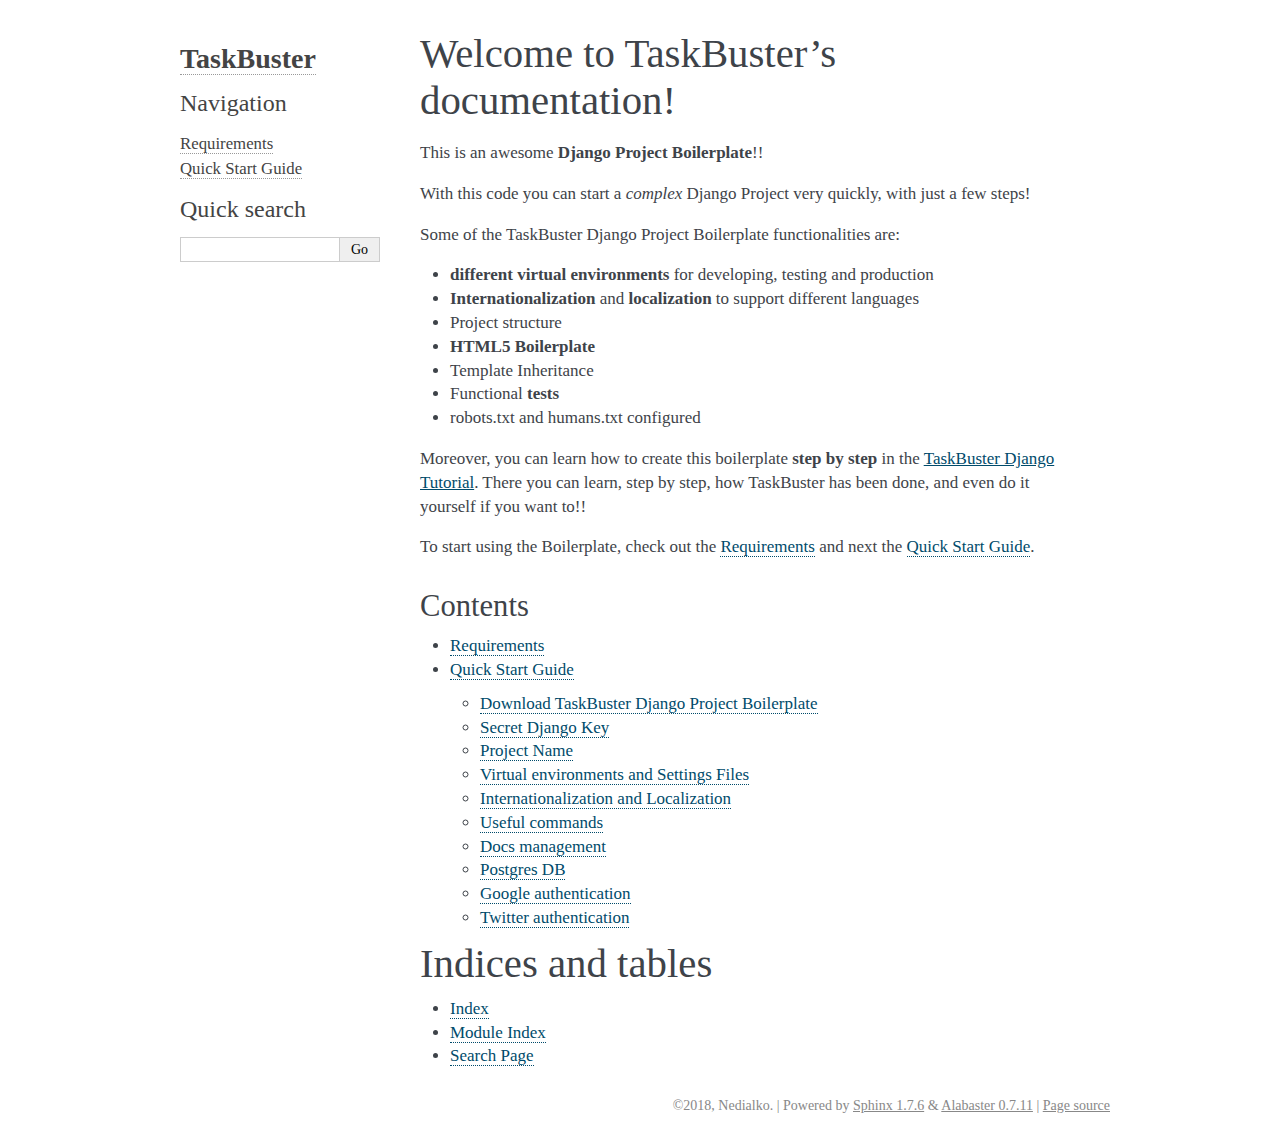
<file: docs/_build/html/index.html>
<!DOCTYPE html PUBLIC "-//W3C//DTD XHTML 1.0 Transitional//EN"
  "http://www.w3.org/TR/xhtml1/DTD/xhtml1-transitional.dtd">

<html xmlns="http://www.w3.org/1999/xhtml">
  <head>
    <meta http-equiv="X-UA-Compatible" content="IE=Edge" />
    <meta http-equiv="Content-Type" content="text/html; charset=utf-8" />
    <title>Welcome to TaskBuster’s documentation! &#8212; TaskBuster 0.1.0 documentation</title>
    <link rel="stylesheet" href="_static/alabaster.css" type="text/css" />
    <link rel="stylesheet" href="_static/pygments.css" type="text/css" />
    <script type="text/javascript" id="documentation_options" data-url_root="./" src="_static/documentation_options.js"></script>
    <script type="text/javascript" src="_static/jquery.js"></script>
    <script type="text/javascript" src="_static/underscore.js"></script>
    <script type="text/javascript" src="_static/doctools.js"></script>
    <link rel="index" title="Index" href="genindex.html" />
    <link rel="search" title="Search" href="search.html" />
    <link rel="next" title="Requirements" href="requirements.html" />
   
  <link rel="stylesheet" href="_static/custom.css" type="text/css" />
  
  
  <meta name="viewport" content="width=device-width, initial-scale=0.9, maximum-scale=0.9" />

  </head><body>
  

    <div class="document">
      <div class="documentwrapper">
        <div class="bodywrapper">
          

          <div class="body" role="main">
            
  <div class="section" id="welcome-to-taskbuster-s-documentation">
<h1>Welcome to TaskBuster’s documentation!<a class="headerlink" href="#welcome-to-taskbuster-s-documentation" title="Permalink to this headline">¶</a></h1>
<p>This is an awesome <strong>Django Project Boilerplate</strong>!!</p>
<p>With this code you can start a <em>complex</em> Django Project
very quickly, with just a few steps!</p>
<p>Some of the TaskBuster Django Project Boilerplate functionalities are:</p>
<ul class="simple">
<li><strong>different virtual environments</strong> for developing, testing and production</li>
<li><strong>Internationalization</strong> and <strong>localization</strong> to support different languages</li>
<li>Project structure</li>
<li><strong>HTML5 Boilerplate</strong></li>
<li>Template Inheritance</li>
<li>Functional <strong>tests</strong></li>
<li>robots.txt and humans.txt configured</li>
</ul>
<p>Moreover, you can learn how to create this boilerplate <strong>step by step</strong>
in the <a href="http://marinamele.com/taskbuster-django-tutorial"
target="_blank">TaskBuster Django Tutorial</a>. There you can learn, step by step, how
TaskBuster has been done, and even do it yourself if you want to!!</p>
<p>To start using the Boilerplate, check out the <a class="reference internal" href="requirements.html"><span class="doc">Requirements</span></a>
and next the <a class="reference internal" href="quick_start.html"><span class="doc">Quick Start Guide</span></a>.</p>
<div class="section" id="contents">
<h2>Contents<a class="headerlink" href="#contents" title="Permalink to this headline">¶</a></h2>
<div class="toctree-wrapper compound">
<ul>
<li class="toctree-l1"><a class="reference internal" href="requirements.html">Requirements</a></li>
<li class="toctree-l1"><a class="reference internal" href="quick_start.html">Quick Start Guide</a><ul>
<li class="toctree-l2"><a class="reference internal" href="quick_start.html#download-taskbuster-django-project-boilerplate">Download TaskBuster Django Project Boilerplate</a></li>
<li class="toctree-l2"><a class="reference internal" href="quick_start.html#secret-django-key">Secret Django Key</a></li>
<li class="toctree-l2"><a class="reference internal" href="quick_start.html#project-name">Project Name</a></li>
<li class="toctree-l2"><a class="reference internal" href="quick_start.html#virtual-environments-and-settings-files">Virtual environments and Settings Files</a></li>
<li class="toctree-l2"><a class="reference internal" href="quick_start.html#internationalization-and-localization">Internationalization and Localization</a></li>
<li class="toctree-l2"><a class="reference internal" href="quick_start.html#useful-commands">Useful commands</a></li>
<li class="toctree-l2"><a class="reference internal" href="quick_start.html#docs-management">Docs management</a></li>
<li class="toctree-l2"><a class="reference internal" href="quick_start.html#postgres-db">Postgres DB</a></li>
<li class="toctree-l2"><a class="reference internal" href="quick_start.html#google-authentication">Google authentication</a></li>
<li class="toctree-l2"><a class="reference internal" href="quick_start.html#twitter-authentication">Twitter authentication</a></li>
</ul>
</li>
</ul>
</div>
</div>
</div>
<div class="section" id="indices-and-tables">
<h1>Indices and tables<a class="headerlink" href="#indices-and-tables" title="Permalink to this headline">¶</a></h1>
<ul class="simple">
<li><a class="reference internal" href="genindex.html"><span class="std std-ref">Index</span></a></li>
<li><a class="reference internal" href="py-modindex.html"><span class="std std-ref">Module Index</span></a></li>
<li><a class="reference internal" href="search.html"><span class="std std-ref">Search Page</span></a></li>
</ul>
</div>


          </div>
          
        </div>
      </div>
      <div class="sphinxsidebar" role="navigation" aria-label="main navigation">
        <div class="sphinxsidebarwrapper">
<h1 class="logo"><a href="#">TaskBuster</a></h1>








<h3>Navigation</h3>
<ul>
<li class="toctree-l1"><a class="reference internal" href="requirements.html">Requirements</a></li>
<li class="toctree-l1"><a class="reference internal" href="quick_start.html">Quick Start Guide</a></li>
</ul>

<div class="relations">
<h3>Related Topics</h3>
<ul>
  <li><a href="#">Documentation overview</a><ul>
      <li>Next: <a href="requirements.html" title="next chapter">Requirements</a></li>
  </ul></li>
</ul>
</div>
<div id="searchbox" style="display: none" role="search">
  <h3>Quick search</h3>
    <div class="searchformwrapper">
    <form class="search" action="search.html" method="get">
      <input type="text" name="q" />
      <input type="submit" value="Go" />
      <input type="hidden" name="check_keywords" value="yes" />
      <input type="hidden" name="area" value="default" />
    </form>
    </div>
</div>
<script type="text/javascript">$('#searchbox').show(0);</script>
        </div>
      </div>
      <div class="clearer"></div>
    </div>
    <div class="footer">
      &copy;2018, Nedialko.
      
      |
      Powered by <a href="http://sphinx-doc.org/">Sphinx 1.7.6</a>
      &amp; <a href="https://github.com/bitprophet/alabaster">Alabaster 0.7.11</a>
      
      |
      <a href="_sources/index.rst.txt"
          rel="nofollow">Page source</a>
    </div>

    

    
  </body>
</html>
</file>
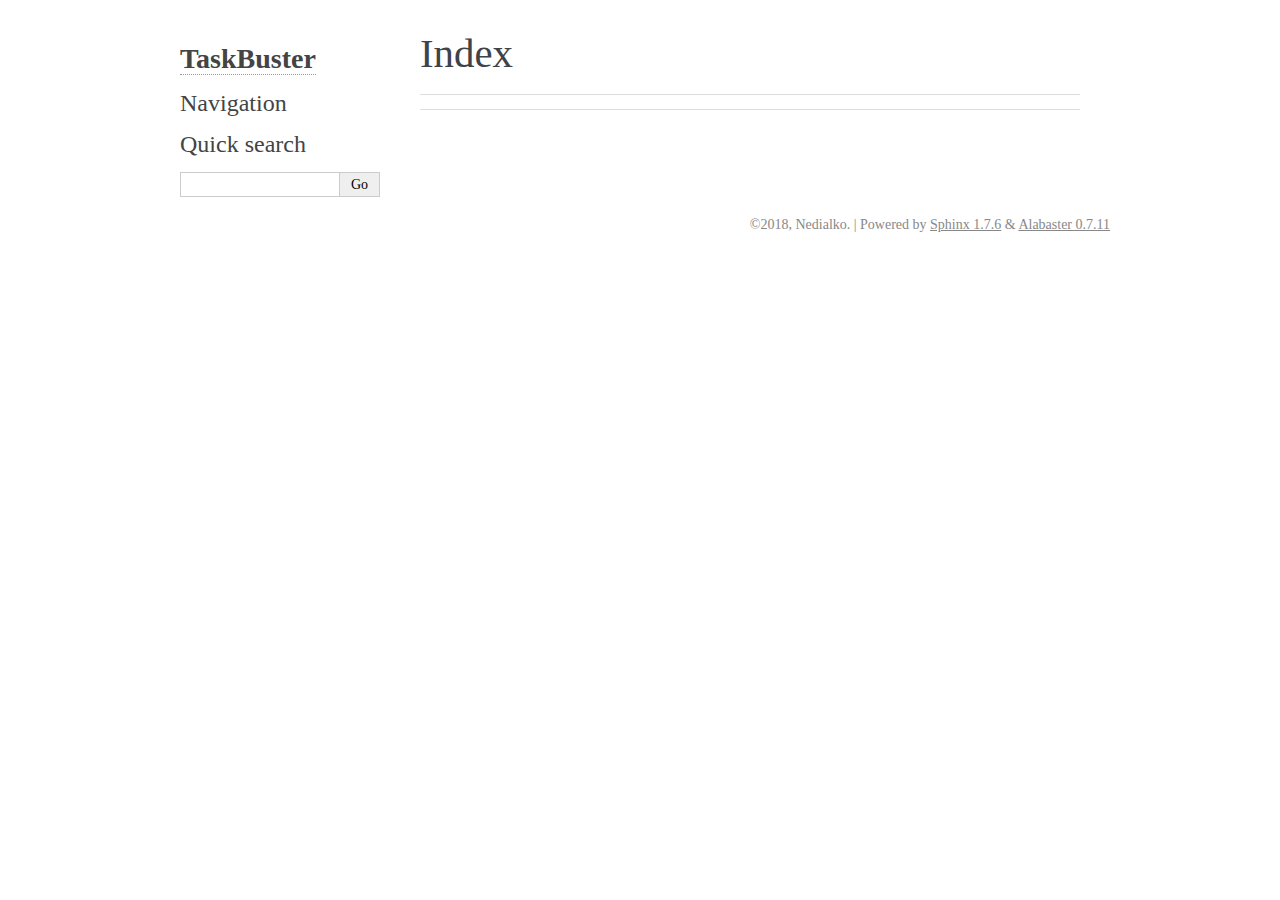
<file: docs/_build/html/genindex.html>
<!DOCTYPE html PUBLIC "-//W3C//DTD XHTML 1.0 Transitional//EN"
  "http://www.w3.org/TR/xhtml1/DTD/xhtml1-transitional.dtd">

<html xmlns="http://www.w3.org/1999/xhtml">
  <head>
    <meta http-equiv="X-UA-Compatible" content="IE=Edge" />
    <meta http-equiv="Content-Type" content="text/html; charset=utf-8" />
    <title>Index &#8212; TaskBuster 0.1.0 documentation</title>
    <link rel="stylesheet" href="_static/alabaster.css" type="text/css" />
    <link rel="stylesheet" href="_static/pygments.css" type="text/css" />
    <script type="text/javascript" id="documentation_options" data-url_root="./" src="_static/documentation_options.js"></script>
    <script type="text/javascript" src="_static/jquery.js"></script>
    <script type="text/javascript" src="_static/underscore.js"></script>
    <script type="text/javascript" src="_static/doctools.js"></script>
    <link rel="index" title="Index" href="#" />
    <link rel="search" title="Search" href="search.html" />
   
  <link rel="stylesheet" href="_static/custom.css" type="text/css" />
  
  
  <meta name="viewport" content="width=device-width, initial-scale=0.9, maximum-scale=0.9" />

  </head><body>
  

    <div class="document">
      <div class="documentwrapper">
        <div class="bodywrapper">
          

          <div class="body" role="main">
            

<h1 id="index">Index</h1>

<div class="genindex-jumpbox">
 
</div>


          </div>
          
        </div>
      </div>
      <div class="sphinxsidebar" role="navigation" aria-label="main navigation">
        <div class="sphinxsidebarwrapper">
<h1 class="logo"><a href="index.html">TaskBuster</a></h1>








<h3>Navigation</h3>

<div class="relations">
<h3>Related Topics</h3>
<ul>
  <li><a href="index.html">Documentation overview</a><ul>
  </ul></li>
</ul>
</div>
<div id="searchbox" style="display: none" role="search">
  <h3>Quick search</h3>
    <div class="searchformwrapper">
    <form class="search" action="search.html" method="get">
      <input type="text" name="q" />
      <input type="submit" value="Go" />
      <input type="hidden" name="check_keywords" value="yes" />
      <input type="hidden" name="area" value="default" />
    </form>
    </div>
</div>
<script type="text/javascript">$('#searchbox').show(0);</script>
        </div>
      </div>
      <div class="clearer"></div>
    </div>
    <div class="footer">
      &copy;2018, Nedialko.
      
      |
      Powered by <a href="http://sphinx-doc.org/">Sphinx 1.7.6</a>
      &amp; <a href="https://github.com/bitprophet/alabaster">Alabaster 0.7.11</a>
      
    </div>

    

    
  </body>
</html>
</file>
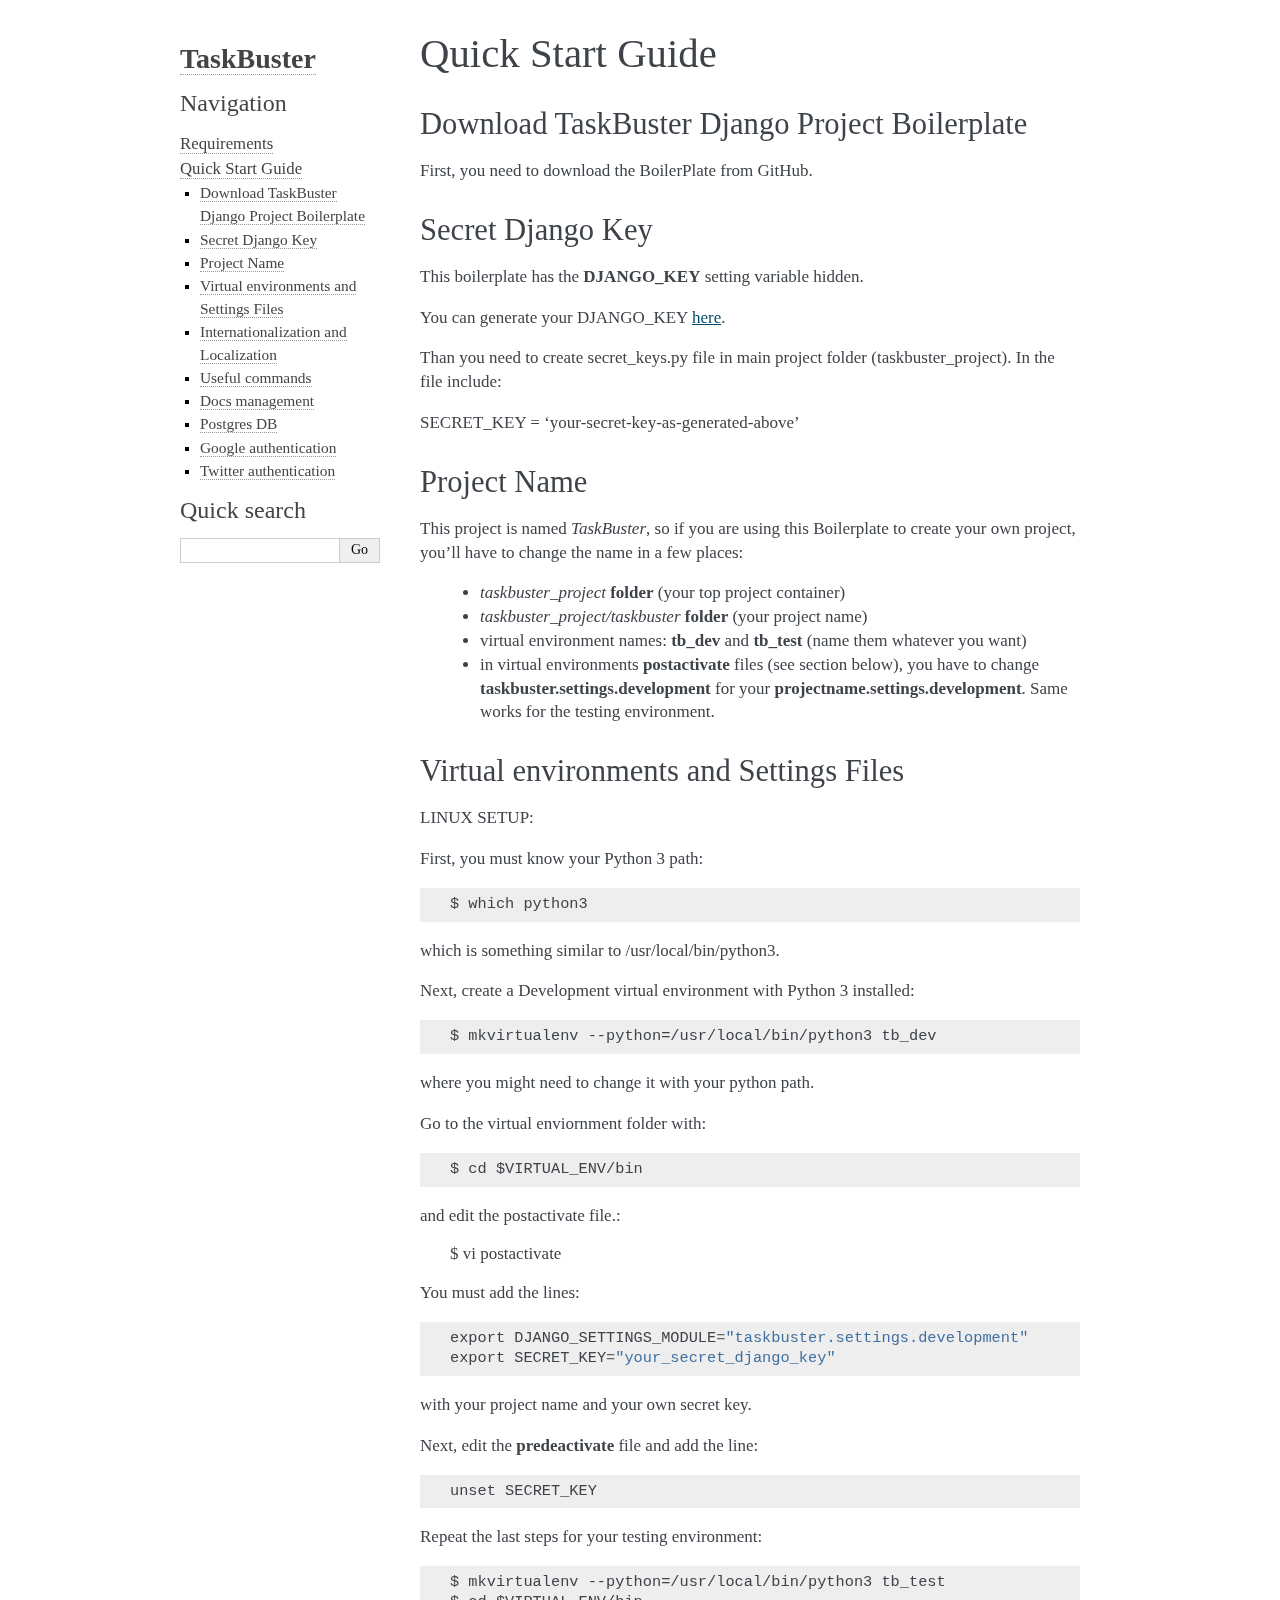
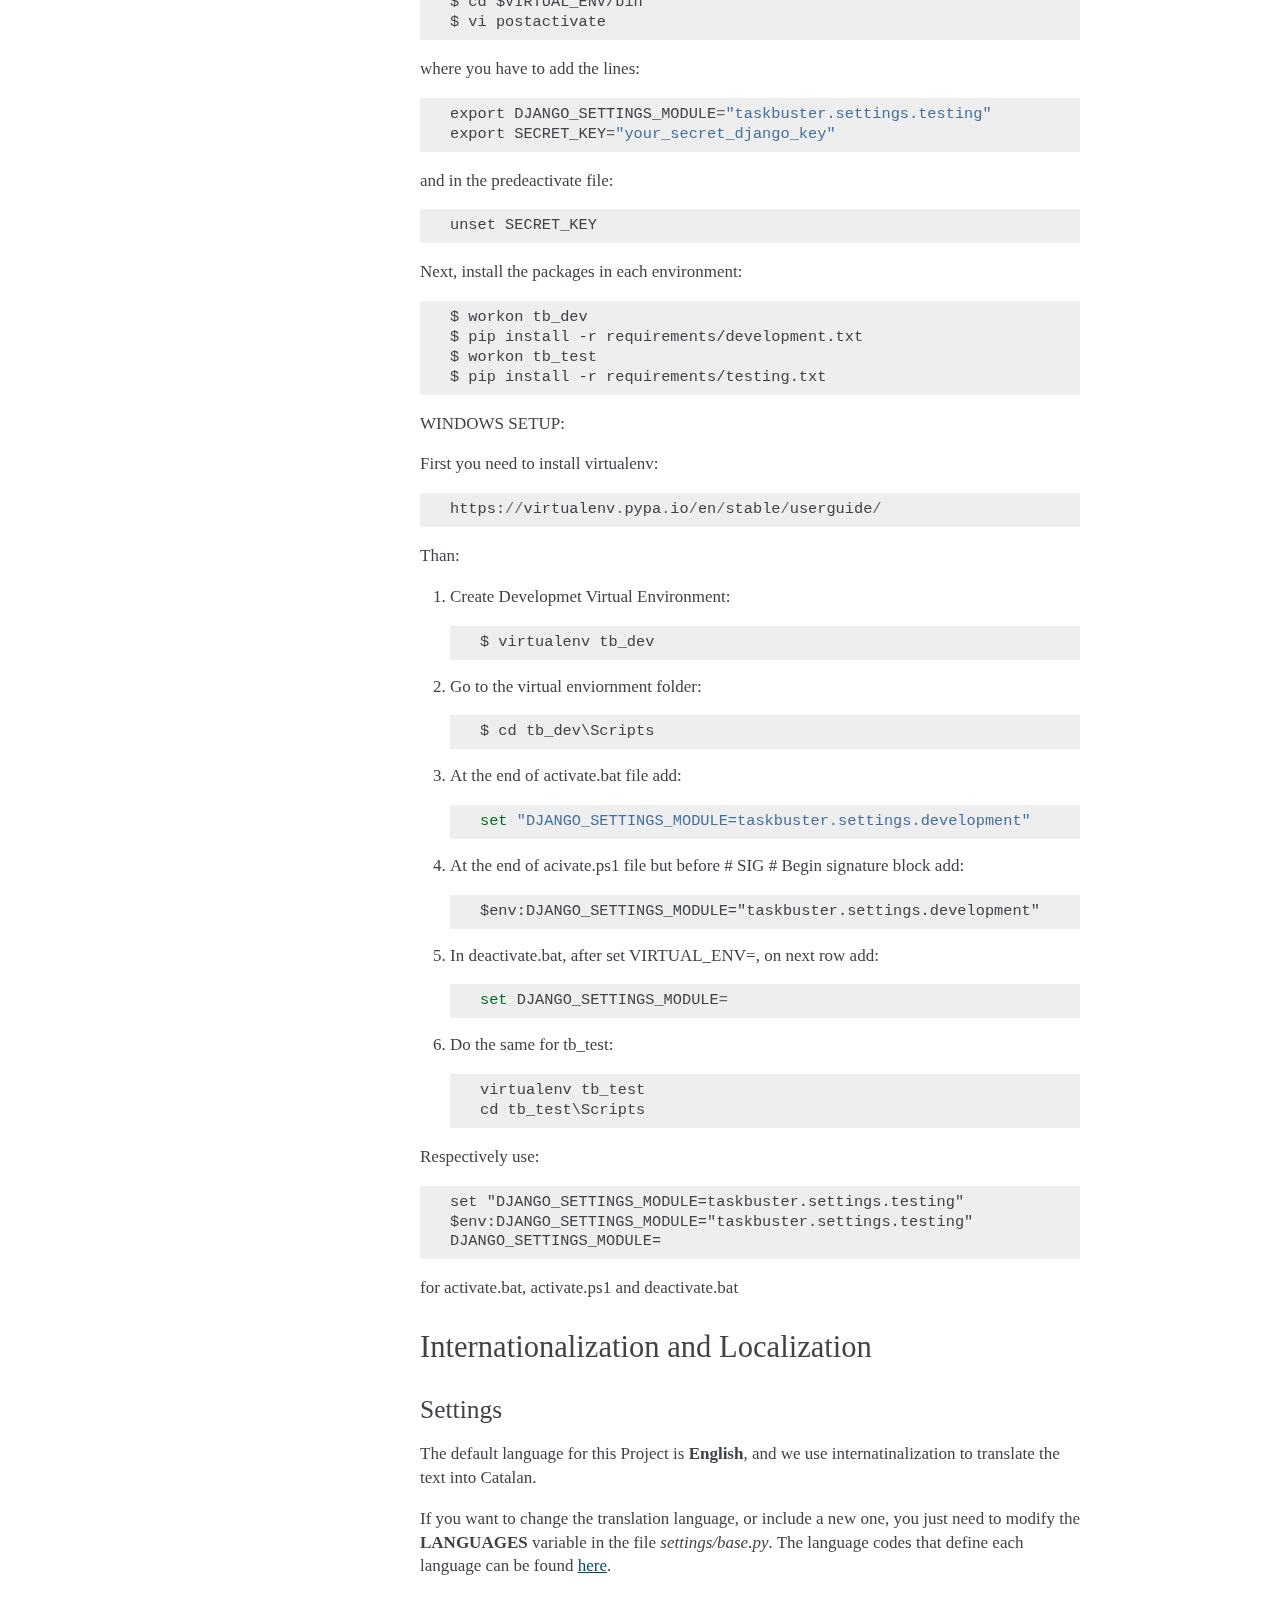
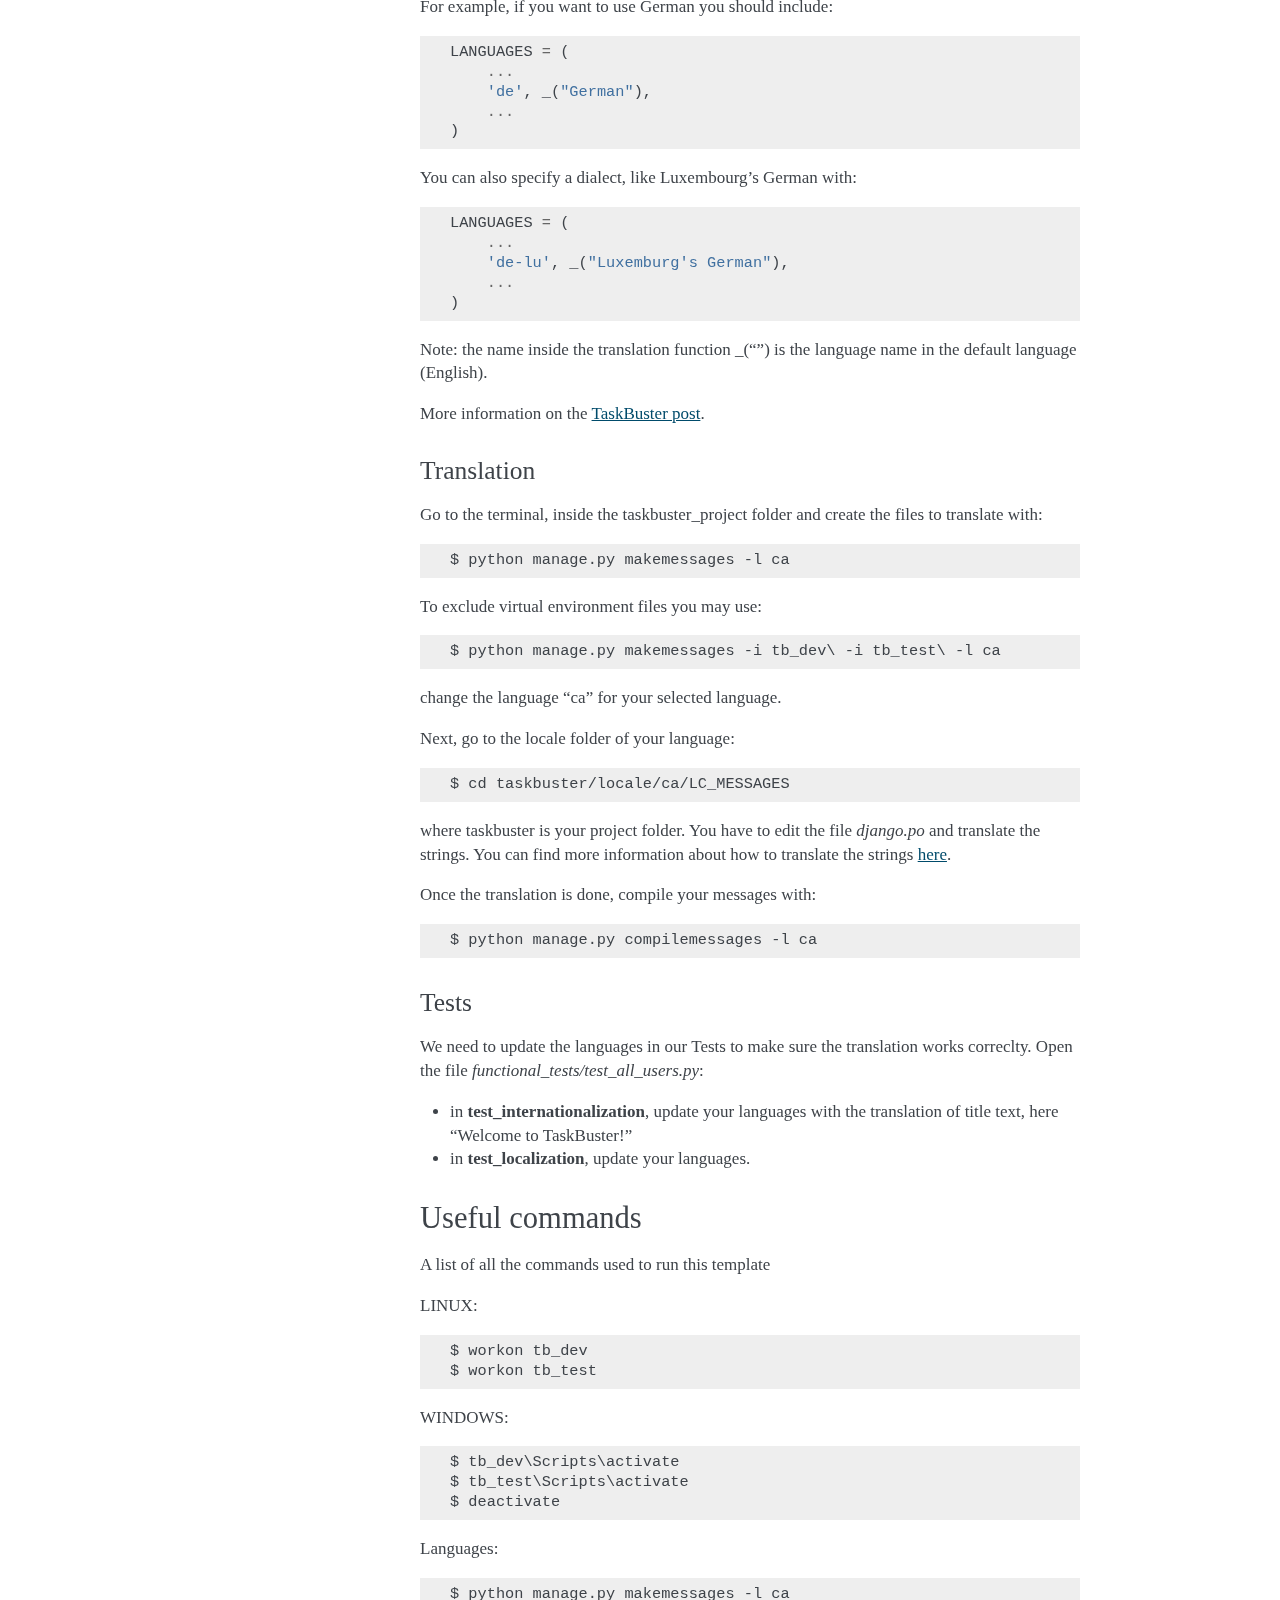
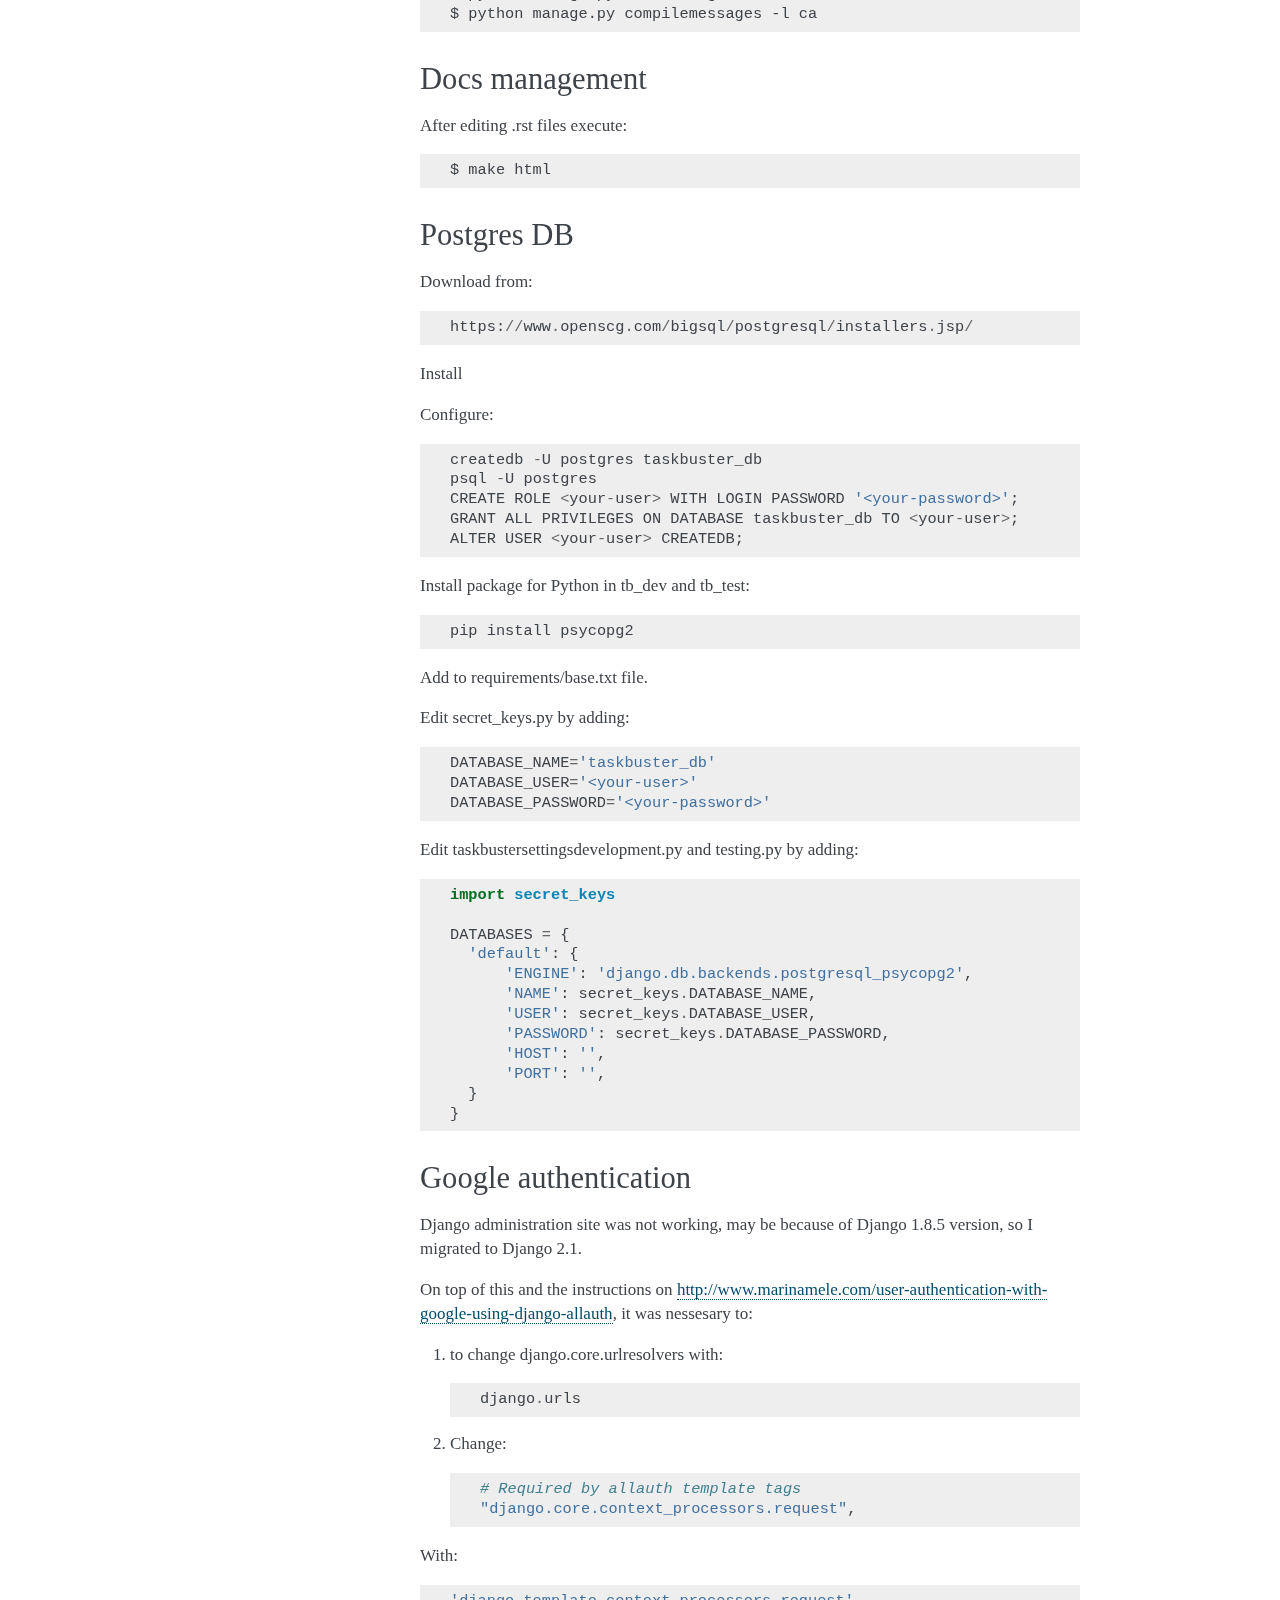
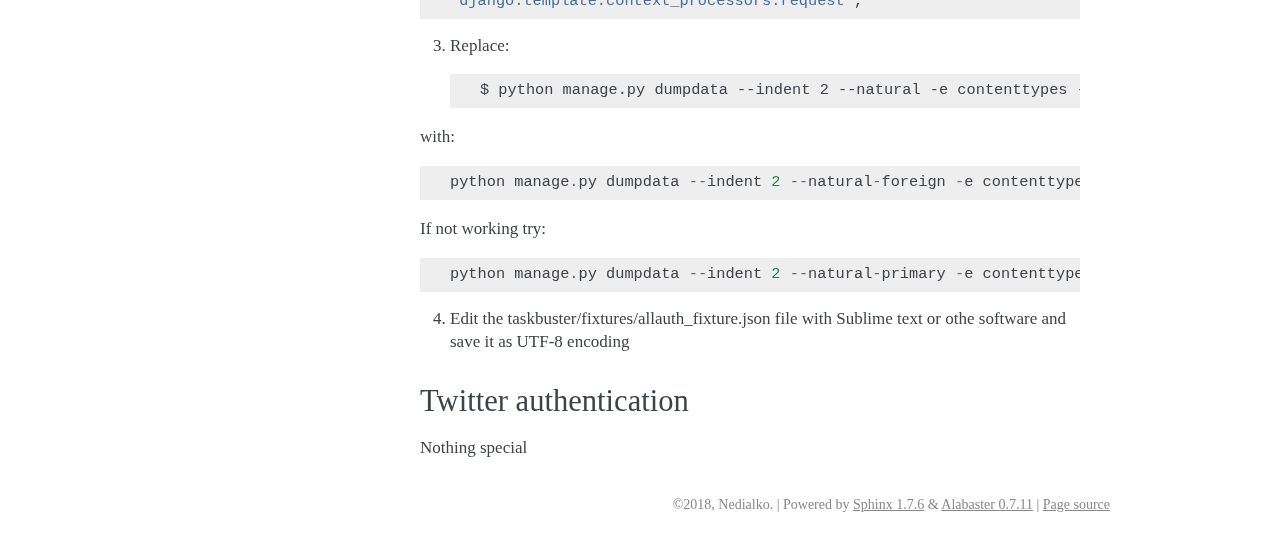
<file: docs/_build/html/quick_start.html>
<!DOCTYPE html PUBLIC "-//W3C//DTD XHTML 1.0 Transitional//EN"
  "http://www.w3.org/TR/xhtml1/DTD/xhtml1-transitional.dtd">

<html xmlns="http://www.w3.org/1999/xhtml">
  <head>
    <meta http-equiv="X-UA-Compatible" content="IE=Edge" />
    <meta http-equiv="Content-Type" content="text/html; charset=utf-8" />
    <title>Quick Start Guide &#8212; TaskBuster 0.1.0 documentation</title>
    <link rel="stylesheet" href="_static/alabaster.css" type="text/css" />
    <link rel="stylesheet" href="_static/pygments.css" type="text/css" />
    <script type="text/javascript" id="documentation_options" data-url_root="./" src="_static/documentation_options.js"></script>
    <script type="text/javascript" src="_static/jquery.js"></script>
    <script type="text/javascript" src="_static/underscore.js"></script>
    <script type="text/javascript" src="_static/doctools.js"></script>
    <link rel="index" title="Index" href="genindex.html" />
    <link rel="search" title="Search" href="search.html" />
    <link rel="prev" title="Requirements" href="requirements.html" />
   
  <link rel="stylesheet" href="_static/custom.css" type="text/css" />
  
  
  <meta name="viewport" content="width=device-width, initial-scale=0.9, maximum-scale=0.9" />

  </head><body>
  

    <div class="document">
      <div class="documentwrapper">
        <div class="bodywrapper">
          

          <div class="body" role="main">
            
  <div class="section" id="quick-start-guide">
<h1>Quick Start Guide<a class="headerlink" href="#quick-start-guide" title="Permalink to this headline">¶</a></h1>
<div class="section" id="download-taskbuster-django-project-boilerplate">
<h2>Download TaskBuster Django Project Boilerplate<a class="headerlink" href="#download-taskbuster-django-project-boilerplate" title="Permalink to this headline">¶</a></h2>
<p>First, you need to download the BoilerPlate from GitHub.</p>
</div>
<div class="section" id="secret-django-key">
<h2>Secret Django Key<a class="headerlink" href="#secret-django-key" title="Permalink to this headline">¶</a></h2>
<p>This boilerplate has the <strong>DJANGO_KEY</strong> setting variable hidden.</p>
<p>You can generate your DJANGO_KEY <a href="http://www.miniwebtool.com/django-secret-key-generator"
target="_blank">here</a>.</p>
<p>Than you need to create secret_keys.py file in main project folder
(taskbuster_project). In the file include:</p>
<p>SECRET_KEY = ‘your-secret-key-as-generated-above’</p>
</div>
<div class="section" id="project-name">
<h2>Project Name<a class="headerlink" href="#project-name" title="Permalink to this headline">¶</a></h2>
<p>This project is named <em>TaskBuster</em>, so if you are using this
Boilerplate to create your own project, you’ll have to change
the name in a few places:</p>
<blockquote>
<div><ul class="simple">
<li><em>taskbuster_project</em> <strong>folder</strong> (your top project container)</li>
<li><em>taskbuster_project/taskbuster</em> <strong>folder</strong> (your project name)</li>
<li>virtual environment names: <strong>tb_dev</strong> and <strong>tb_test</strong> (name them whatever you want)</li>
<li>in virtual environments <strong>postactivate</strong> files (see section below), you have to change <strong>taskbuster.settings.development</strong> for your <strong>projectname.settings.development</strong>. Same works for the testing environment.</li>
</ul>
</div></blockquote>
</div>
<div class="section" id="virtual-environments-and-settings-files">
<h2>Virtual environments and Settings Files<a class="headerlink" href="#virtual-environments-and-settings-files" title="Permalink to this headline">¶</a></h2>
<p>LINUX SETUP:</p>
<p>First, you must know your Python 3 path:</p>
<div class="highlight-default notranslate"><div class="highlight"><pre><span></span>$ which python3
</pre></div>
</div>
<p>which is something similar to /usr/local/bin/python3.</p>
<p>Next, create a Development virtual environment with Python 3 installed:</p>
<div class="highlight-default notranslate"><div class="highlight"><pre><span></span>$ mkvirtualenv --python=/usr/local/bin/python3 tb_dev
</pre></div>
</div>
<p>where you might need to change it with your python path.</p>
<p>Go to the virtual enviornment folder with:</p>
<div class="highlight-default notranslate"><div class="highlight"><pre><span></span>$ cd $VIRTUAL_ENV/bin
</pre></div>
</div>
<p>and edit the postactivate file.:</p>
<blockquote>
<div>$ vi postactivate</div></blockquote>
<p>You must add the lines:</p>
<div class="highlight-default notranslate"><div class="highlight"><pre><span></span><span class="n">export</span> <span class="n">DJANGO_SETTINGS_MODULE</span><span class="o">=</span><span class="s2">&quot;taskbuster.settings.development&quot;</span>
<span class="n">export</span> <span class="n">SECRET_KEY</span><span class="o">=</span><span class="s2">&quot;your_secret_django_key&quot;</span>
</pre></div>
</div>
<p>with your project name and your own secret key.</p>
<p>Next, edit the <strong>predeactivate</strong> file and add the line:</p>
<div class="highlight-default notranslate"><div class="highlight"><pre><span></span><span class="n">unset</span> <span class="n">SECRET_KEY</span>
</pre></div>
</div>
<p>Repeat the last steps for your testing environment:</p>
<div class="highlight-default notranslate"><div class="highlight"><pre><span></span>$ mkvirtualenv --python=/usr/local/bin/python3 tb_test
$ cd $VIRTUAL_ENV/bin
$ vi postactivate
</pre></div>
</div>
<p>where you have to add the lines:</p>
<div class="highlight-default notranslate"><div class="highlight"><pre><span></span><span class="n">export</span> <span class="n">DJANGO_SETTINGS_MODULE</span><span class="o">=</span><span class="s2">&quot;taskbuster.settings.testing&quot;</span>
<span class="n">export</span> <span class="n">SECRET_KEY</span><span class="o">=</span><span class="s2">&quot;your_secret_django_key&quot;</span>
</pre></div>
</div>
<p>and in the predeactivate file:</p>
<div class="highlight-default notranslate"><div class="highlight"><pre><span></span><span class="n">unset</span> <span class="n">SECRET_KEY</span>
</pre></div>
</div>
<p>Next, install the packages in each environment:</p>
<div class="highlight-default notranslate"><div class="highlight"><pre><span></span>$ workon tb_dev
$ pip install -r requirements/development.txt
$ workon tb_test
$ pip install -r requirements/testing.txt
</pre></div>
</div>
<p>WINDOWS SETUP:</p>
<p>First you need to install virtualenv:</p>
<div class="highlight-default notranslate"><div class="highlight"><pre><span></span><span class="n">https</span><span class="p">:</span><span class="o">//</span><span class="n">virtualenv</span><span class="o">.</span><span class="n">pypa</span><span class="o">.</span><span class="n">io</span><span class="o">/</span><span class="n">en</span><span class="o">/</span><span class="n">stable</span><span class="o">/</span><span class="n">userguide</span><span class="o">/</span>
</pre></div>
</div>
<p>Than:</p>
<ol class="arabic">
<li><p class="first">Create Developmet Virtual Environment:</p>
<div class="highlight-default notranslate"><div class="highlight"><pre><span></span>$ virtualenv tb_dev
</pre></div>
</div>
</li>
<li><p class="first">Go to the virtual enviornment folder:</p>
<div class="highlight-default notranslate"><div class="highlight"><pre><span></span>$ cd tb_dev\Scripts
</pre></div>
</div>
</li>
<li><p class="first">At the end of activate.bat file add:</p>
<div class="highlight-default notranslate"><div class="highlight"><pre><span></span><span class="nb">set</span> <span class="s2">&quot;DJANGO_SETTINGS_MODULE=taskbuster.settings.development&quot;</span>
</pre></div>
</div>
</li>
<li><p class="first">At the end of acivate.ps1 file but before # SIG # Begin signature block add:</p>
<div class="highlight-default notranslate"><div class="highlight"><pre><span></span>$env:DJANGO_SETTINGS_MODULE=&quot;taskbuster.settings.development&quot;
</pre></div>
</div>
</li>
<li><p class="first">In deactivate.bat, after set VIRTUAL_ENV=, on next row add:</p>
<div class="highlight-default notranslate"><div class="highlight"><pre><span></span><span class="nb">set</span> <span class="n">DJANGO_SETTINGS_MODULE</span><span class="o">=</span>
</pre></div>
</div>
</li>
<li><p class="first">Do the same for tb_test:</p>
<div class="highlight-default notranslate"><div class="highlight"><pre><span></span><span class="n">virtualenv</span> <span class="n">tb_test</span>
<span class="n">cd</span> <span class="n">tb_test</span>\<span class="n">Scripts</span>
</pre></div>
</div>
</li>
</ol>
<p>Respectively use:</p>
<div class="highlight-default notranslate"><div class="highlight"><pre><span></span>set &quot;DJANGO_SETTINGS_MODULE=taskbuster.settings.testing&quot;
$env:DJANGO_SETTINGS_MODULE=&quot;taskbuster.settings.testing&quot;
DJANGO_SETTINGS_MODULE=
</pre></div>
</div>
<p>for activate.bat, activate.ps1 and deactivate.bat</p>
</div>
<div class="section" id="internationalization-and-localization">
<h2>Internationalization and Localization<a class="headerlink" href="#internationalization-and-localization" title="Permalink to this headline">¶</a></h2>
<div class="section" id="settings">
<h3>Settings<a class="headerlink" href="#settings" title="Permalink to this headline">¶</a></h3>
<p>The default language for this Project is <strong>English</strong>, and we use internatinalization to translate the text into Catalan.</p>
<p>If you want to change the translation language, or include a new one, you just need to modify the <strong>LANGUAGES</strong> variable in the file <em>settings/base.py</em>. The language codes that define each language can be found <a href="http://msdn.microsoft.com/en-us/library/ms533052(v=vs.85).aspx" target="_blank">here</a>.</p>
<p>For example, if you want to use German you should include:</p>
<div class="highlight-default notranslate"><div class="highlight"><pre><span></span><span class="n">LANGUAGES</span> <span class="o">=</span> <span class="p">(</span>
    <span class="o">...</span>
    <span class="s1">&#39;de&#39;</span><span class="p">,</span> <span class="n">_</span><span class="p">(</span><span class="s2">&quot;German&quot;</span><span class="p">),</span>
    <span class="o">...</span>
<span class="p">)</span>
</pre></div>
</div>
<p>You can also specify a dialect, like Luxembourg’s German with:</p>
<div class="highlight-default notranslate"><div class="highlight"><pre><span></span><span class="n">LANGUAGES</span> <span class="o">=</span> <span class="p">(</span>
    <span class="o">...</span>
    <span class="s1">&#39;de-lu&#39;</span><span class="p">,</span> <span class="n">_</span><span class="p">(</span><span class="s2">&quot;Luxemburg&#39;s German&quot;</span><span class="p">),</span>
    <span class="o">...</span>
<span class="p">)</span>
</pre></div>
</div>
<p>Note: the name inside the translation function _(“”) is the language name in the default language (English).</p>
<p>More information on the <a href="http://marinamele.com/taskbuster-django-tutorial/internationalization-localization-languages-time-zones" target="_blank">TaskBuster post</a>.</p>
</div>
<div class="section" id="translation">
<h3>Translation<a class="headerlink" href="#translation" title="Permalink to this headline">¶</a></h3>
<p>Go to the terminal, inside the taskbuster_project folder and create the files to translate with:</p>
<div class="highlight-default notranslate"><div class="highlight"><pre><span></span>$ python manage.py makemessages -l ca
</pre></div>
</div>
<p>To exclude virtual environment files you may use:</p>
<div class="highlight-default notranslate"><div class="highlight"><pre><span></span>$ python manage.py makemessages -i tb_dev\ -i tb_test\ -l ca
</pre></div>
</div>
<p>change the language “ca” for your selected language.</p>
<p>Next, go to the locale folder of your language:</p>
<div class="highlight-default notranslate"><div class="highlight"><pre><span></span>$ cd taskbuster/locale/ca/LC_MESSAGES
</pre></div>
</div>
<p>where taskbuster is your project folder. You have to edit the file <em>django.po</em> and translate the strings. You can find more information about how to translate the strings <a href="http://marinamele.com/taskbuster-django-tutorial/internationalization-localization-languages-time-zones#inter-translation" target="_blank">here</a>.</p>
<p>Once the translation is done, compile your messages with:</p>
<div class="highlight-default notranslate"><div class="highlight"><pre><span></span>$ python manage.py compilemessages -l ca
</pre></div>
</div>
</div>
<div class="section" id="tests">
<h3>Tests<a class="headerlink" href="#tests" title="Permalink to this headline">¶</a></h3>
<p>We need to update the languages in our Tests to make sure the translation works correclty. Open the file <em>functional_tests/test_all_users.py</em>:</p>
<ul class="simple">
<li>in <strong>test_internationalization</strong>, update your languages with the translation of title text, here “Welcome to TaskBuster!”</li>
<li>in <strong>test_localization</strong>, update your languages.</li>
</ul>
</div>
</div>
<div class="section" id="useful-commands">
<h2>Useful commands<a class="headerlink" href="#useful-commands" title="Permalink to this headline">¶</a></h2>
<p>A list of all the commands used to run this template</p>
<p>LINUX:</p>
<div class="highlight-default notranslate"><div class="highlight"><pre><span></span>$ workon tb_dev
$ workon tb_test
</pre></div>
</div>
<p>WINDOWS:</p>
<div class="highlight-default notranslate"><div class="highlight"><pre><span></span>$ tb_dev\Scripts\activate
$ tb_test\Scripts\activate
$ deactivate
</pre></div>
</div>
<p>Languages:</p>
<div class="highlight-default notranslate"><div class="highlight"><pre><span></span>$ python manage.py makemessages -l ca
$ python manage.py compilemessages -l ca
</pre></div>
</div>
</div>
<div class="section" id="docs-management">
<h2>Docs management<a class="headerlink" href="#docs-management" title="Permalink to this headline">¶</a></h2>
<p>After editing .rst files execute:</p>
<div class="highlight-default notranslate"><div class="highlight"><pre><span></span>$ make html
</pre></div>
</div>
</div>
<div class="section" id="postgres-db">
<h2>Postgres DB<a class="headerlink" href="#postgres-db" title="Permalink to this headline">¶</a></h2>
<p>Download from:</p>
<div class="highlight-default notranslate"><div class="highlight"><pre><span></span><span class="n">https</span><span class="p">:</span><span class="o">//</span><span class="n">www</span><span class="o">.</span><span class="n">openscg</span><span class="o">.</span><span class="n">com</span><span class="o">/</span><span class="n">bigsql</span><span class="o">/</span><span class="n">postgresql</span><span class="o">/</span><span class="n">installers</span><span class="o">.</span><span class="n">jsp</span><span class="o">/</span>
</pre></div>
</div>
<p>Install</p>
<p>Configure:</p>
<div class="highlight-default notranslate"><div class="highlight"><pre><span></span><span class="n">createdb</span> <span class="o">-</span><span class="n">U</span> <span class="n">postgres</span> <span class="n">taskbuster_db</span>
<span class="n">psql</span> <span class="o">-</span><span class="n">U</span> <span class="n">postgres</span>
<span class="n">CREATE</span> <span class="n">ROLE</span> <span class="o">&lt;</span><span class="n">your</span><span class="o">-</span><span class="n">user</span><span class="o">&gt;</span> <span class="n">WITH</span> <span class="n">LOGIN</span> <span class="n">PASSWORD</span> <span class="s1">&#39;&lt;your-password&gt;&#39;</span><span class="p">;</span>
<span class="n">GRANT</span> <span class="n">ALL</span> <span class="n">PRIVILEGES</span> <span class="n">ON</span> <span class="n">DATABASE</span> <span class="n">taskbuster_db</span> <span class="n">TO</span> <span class="o">&lt;</span><span class="n">your</span><span class="o">-</span><span class="n">user</span><span class="o">&gt;</span><span class="p">;</span>
<span class="n">ALTER</span> <span class="n">USER</span> <span class="o">&lt;</span><span class="n">your</span><span class="o">-</span><span class="n">user</span><span class="o">&gt;</span> <span class="n">CREATEDB</span><span class="p">;</span>
</pre></div>
</div>
<p>Install package for Python in tb_dev and tb_test:</p>
<div class="highlight-default notranslate"><div class="highlight"><pre><span></span><span class="n">pip</span> <span class="n">install</span> <span class="n">psycopg2</span>
</pre></div>
</div>
<p>Add to requirements/base.txt file.</p>
<p>Edit secret_keys.py by adding:</p>
<div class="highlight-default notranslate"><div class="highlight"><pre><span></span><span class="n">DATABASE_NAME</span><span class="o">=</span><span class="s1">&#39;taskbuster_db&#39;</span>
<span class="n">DATABASE_USER</span><span class="o">=</span><span class="s1">&#39;&lt;your-user&gt;&#39;</span>
<span class="n">DATABASE_PASSWORD</span><span class="o">=</span><span class="s1">&#39;&lt;your-password&gt;&#39;</span>
</pre></div>
</div>
<p>Edit taskbustersettingsdevelopment.py and testing.py by adding:</p>
<div class="highlight-default notranslate"><div class="highlight"><pre><span></span><span class="kn">import</span> <span class="nn">secret_keys</span>

<span class="n">DATABASES</span> <span class="o">=</span> <span class="p">{</span>
  <span class="s1">&#39;default&#39;</span><span class="p">:</span> <span class="p">{</span>
      <span class="s1">&#39;ENGINE&#39;</span><span class="p">:</span> <span class="s1">&#39;django.db.backends.postgresql_psycopg2&#39;</span><span class="p">,</span>
      <span class="s1">&#39;NAME&#39;</span><span class="p">:</span> <span class="n">secret_keys</span><span class="o">.</span><span class="n">DATABASE_NAME</span><span class="p">,</span>
      <span class="s1">&#39;USER&#39;</span><span class="p">:</span> <span class="n">secret_keys</span><span class="o">.</span><span class="n">DATABASE_USER</span><span class="p">,</span>
      <span class="s1">&#39;PASSWORD&#39;</span><span class="p">:</span> <span class="n">secret_keys</span><span class="o">.</span><span class="n">DATABASE_PASSWORD</span><span class="p">,</span>
      <span class="s1">&#39;HOST&#39;</span><span class="p">:</span> <span class="s1">&#39;&#39;</span><span class="p">,</span>
      <span class="s1">&#39;PORT&#39;</span><span class="p">:</span> <span class="s1">&#39;&#39;</span><span class="p">,</span>
  <span class="p">}</span>
<span class="p">}</span>
</pre></div>
</div>
</div>
<div class="section" id="google-authentication">
<h2>Google authentication<a class="headerlink" href="#google-authentication" title="Permalink to this headline">¶</a></h2>
<p>Django administration site was not working, may be because of Django 1.8.5 version,
so I migrated to Django 2.1.</p>
<p>On top of this and the instructions on <a class="reference external" href="http://www.marinamele.com/user-authentication-with-google-using-django-allauth">http://www.marinamele.com/user-authentication-with-google-using-django-allauth</a>,
it was nessesary to:</p>
<ol class="arabic">
<li><p class="first">to change django.core.urlresolvers with:</p>
<div class="highlight-default notranslate"><div class="highlight"><pre><span></span><span class="n">django</span><span class="o">.</span><span class="n">urls</span>
</pre></div>
</div>
</li>
<li><p class="first">Change:</p>
<div class="highlight-default notranslate"><div class="highlight"><pre><span></span><span class="c1"># Required by allauth template tags</span>
<span class="s2">&quot;django.core.context_processors.request&quot;</span><span class="p">,</span>
</pre></div>
</div>
</li>
</ol>
<p>With:</p>
<div class="highlight-default notranslate"><div class="highlight"><pre><span></span><span class="s1">&#39;django.template.context_processors.request&#39;</span><span class="p">,</span>
</pre></div>
</div>
<ol class="arabic" start="3">
<li><p class="first">Replace:</p>
<div class="highlight-default notranslate"><div class="highlight"><pre><span></span>$ python manage.py dumpdata --indent 2 --natural -e contenttypes -e auth.Permission &gt; taskbuster/fixtures/allauth_fixture.json
</pre></div>
</div>
</li>
</ol>
<p>with:</p>
<div class="highlight-default notranslate"><div class="highlight"><pre><span></span><span class="n">python</span> <span class="n">manage</span><span class="o">.</span><span class="n">py</span> <span class="n">dumpdata</span> <span class="o">--</span><span class="n">indent</span> <span class="mi">2</span> <span class="o">--</span><span class="n">natural</span><span class="o">-</span><span class="n">foreign</span> <span class="o">-</span><span class="n">e</span> <span class="n">contenttypes</span> <span class="o">-</span><span class="n">e</span> <span class="n">auth</span><span class="o">.</span><span class="n">Permission</span> <span class="o">&gt;</span> <span class="n">taskbuster</span><span class="o">/</span><span class="n">fixtures</span><span class="o">/</span><span class="n">allauth_fixture</span><span class="o">.</span><span class="n">json</span>
</pre></div>
</div>
<p>If not working try:</p>
<div class="highlight-default notranslate"><div class="highlight"><pre><span></span><span class="n">python</span> <span class="n">manage</span><span class="o">.</span><span class="n">py</span> <span class="n">dumpdata</span> <span class="o">--</span><span class="n">indent</span> <span class="mi">2</span> <span class="o">--</span><span class="n">natural</span><span class="o">-</span><span class="n">primary</span> <span class="o">-</span><span class="n">e</span> <span class="n">contenttypes</span> <span class="o">-</span><span class="n">e</span> <span class="n">auth</span><span class="o">.</span><span class="n">Permission</span> <span class="o">&gt;</span> <span class="n">taskbuster</span><span class="o">/</span><span class="n">fixtures</span><span class="o">/</span><span class="n">allauth_fixture</span><span class="o">.</span><span class="n">json</span>
</pre></div>
</div>
<ol class="arabic simple" start="4">
<li>Edit the taskbuster/fixtures/allauth_fixture.json file with Sublime text or othe software and save it as UTF-8 encoding</li>
</ol>
</div>
<div class="section" id="twitter-authentication">
<h2>Twitter authentication<a class="headerlink" href="#twitter-authentication" title="Permalink to this headline">¶</a></h2>
<p>Nothing special</p>
</div>
</div>


          </div>
          
        </div>
      </div>
      <div class="sphinxsidebar" role="navigation" aria-label="main navigation">
        <div class="sphinxsidebarwrapper">
<h1 class="logo"><a href="index.html">TaskBuster</a></h1>








<h3>Navigation</h3>
<ul class="current">
<li class="toctree-l1"><a class="reference internal" href="requirements.html">Requirements</a></li>
<li class="toctree-l1 current"><a class="current reference internal" href="#">Quick Start Guide</a><ul>
<li class="toctree-l2"><a class="reference internal" href="#download-taskbuster-django-project-boilerplate">Download TaskBuster Django Project Boilerplate</a></li>
<li class="toctree-l2"><a class="reference internal" href="#secret-django-key">Secret Django Key</a></li>
<li class="toctree-l2"><a class="reference internal" href="#project-name">Project Name</a></li>
<li class="toctree-l2"><a class="reference internal" href="#virtual-environments-and-settings-files">Virtual environments and Settings Files</a></li>
<li class="toctree-l2"><a class="reference internal" href="#internationalization-and-localization">Internationalization and Localization</a></li>
<li class="toctree-l2"><a class="reference internal" href="#useful-commands">Useful commands</a></li>
<li class="toctree-l2"><a class="reference internal" href="#docs-management">Docs management</a></li>
<li class="toctree-l2"><a class="reference internal" href="#postgres-db">Postgres DB</a></li>
<li class="toctree-l2"><a class="reference internal" href="#google-authentication">Google authentication</a></li>
<li class="toctree-l2"><a class="reference internal" href="#twitter-authentication">Twitter authentication</a></li>
</ul>
</li>
</ul>

<div class="relations">
<h3>Related Topics</h3>
<ul>
  <li><a href="index.html">Documentation overview</a><ul>
      <li>Previous: <a href="requirements.html" title="previous chapter">Requirements</a></li>
  </ul></li>
</ul>
</div>
<div id="searchbox" style="display: none" role="search">
  <h3>Quick search</h3>
    <div class="searchformwrapper">
    <form class="search" action="search.html" method="get">
      <input type="text" name="q" />
      <input type="submit" value="Go" />
      <input type="hidden" name="check_keywords" value="yes" />
      <input type="hidden" name="area" value="default" />
    </form>
    </div>
</div>
<script type="text/javascript">$('#searchbox').show(0);</script>
        </div>
      </div>
      <div class="clearer"></div>
    </div>
    <div class="footer">
      &copy;2018, Nedialko.
      
      |
      Powered by <a href="http://sphinx-doc.org/">Sphinx 1.7.6</a>
      &amp; <a href="https://github.com/bitprophet/alabaster">Alabaster 0.7.11</a>
      
      |
      <a href="_sources/quick_start.rst.txt"
          rel="nofollow">Page source</a>
    </div>

    

    
  </body>
</html>
</file>
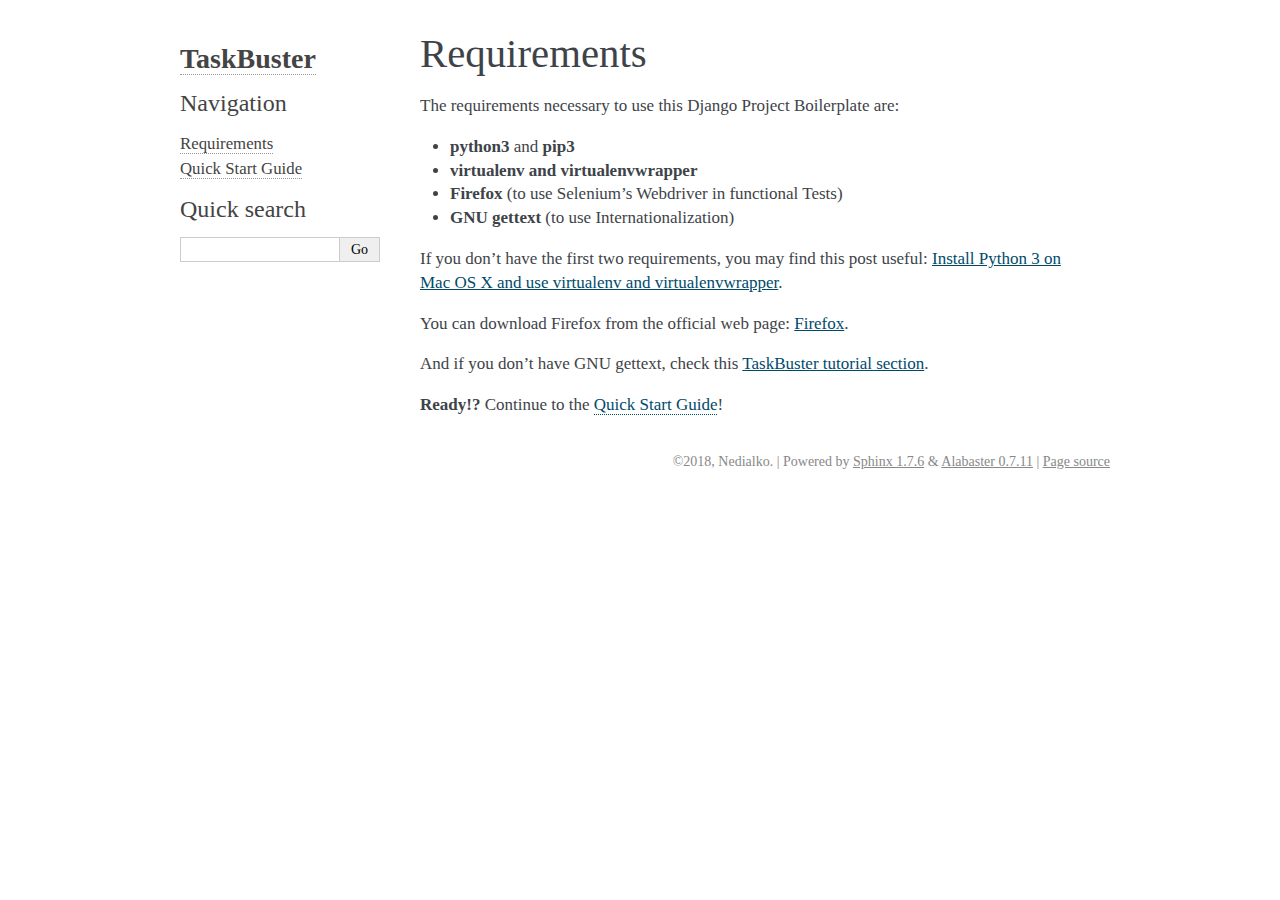
<file: docs/_build/html/requirements.html>
<!DOCTYPE html PUBLIC "-//W3C//DTD XHTML 1.0 Transitional//EN"
  "http://www.w3.org/TR/xhtml1/DTD/xhtml1-transitional.dtd">

<html xmlns="http://www.w3.org/1999/xhtml">
  <head>
    <meta http-equiv="X-UA-Compatible" content="IE=Edge" />
    <meta http-equiv="Content-Type" content="text/html; charset=utf-8" />
    <title>Requirements &#8212; TaskBuster 0.1.0 documentation</title>
    <link rel="stylesheet" href="_static/alabaster.css" type="text/css" />
    <link rel="stylesheet" href="_static/pygments.css" type="text/css" />
    <script type="text/javascript" id="documentation_options" data-url_root="./" src="_static/documentation_options.js"></script>
    <script type="text/javascript" src="_static/jquery.js"></script>
    <script type="text/javascript" src="_static/underscore.js"></script>
    <script type="text/javascript" src="_static/doctools.js"></script>
    <link rel="index" title="Index" href="genindex.html" />
    <link rel="search" title="Search" href="search.html" />
    <link rel="next" title="Quick Start Guide" href="quick_start.html" />
    <link rel="prev" title="Welcome to TaskBuster’s documentation!" href="index.html" />
   
  <link rel="stylesheet" href="_static/custom.css" type="text/css" />
  
  
  <meta name="viewport" content="width=device-width, initial-scale=0.9, maximum-scale=0.9" />

  </head><body>
  

    <div class="document">
      <div class="documentwrapper">
        <div class="bodywrapper">
          

          <div class="body" role="main">
            
  <div class="section" id="requirements">
<h1>Requirements<a class="headerlink" href="#requirements" title="Permalink to this headline">¶</a></h1>
<p>The requirements necessary to use this Django Project Boilerplate are:</p>
<ul class="simple">
<li><strong>python3</strong> and <strong>pip3</strong></li>
<li><strong>virtualenv and virtualenvwrapper</strong></li>
<li><strong>Firefox</strong> (to use Selenium’s Webdriver in functional Tests)</li>
<li><strong>GNU gettext</strong> (to use Internationalization)</li>
</ul>
<p>If you don’t have the first two requirements, you may find this
post useful: <a href="http://www.marinamele.com/2014/07/install-python3-on-mac-os-x-and-use-virtualenv-and-virtualenvwrapper.html" target="_blank">Install Python 3 on Mac OS X and use virtualenv and virtualenvwrapper</a>.</p>
<p>You can download Firefox from the official web page: <a href="https://www.mozilla.org" target="_blank">Firefox</a>.</p>
<p>And if you don’t have GNU gettext, check this <a href="http://marinamele.com/taskbuster-django-tutorial/internationalization-localization-languages-time-zones" target="_blank">TaskBuster tutorial section</a>.</p>
<p><strong>Ready!?</strong> Continue to the <a class="reference internal" href="quick_start.html"><span class="doc">Quick Start Guide</span></a>!</p>
</div>


          </div>
          
        </div>
      </div>
      <div class="sphinxsidebar" role="navigation" aria-label="main navigation">
        <div class="sphinxsidebarwrapper">
<h1 class="logo"><a href="index.html">TaskBuster</a></h1>








<h3>Navigation</h3>
<ul class="current">
<li class="toctree-l1 current"><a class="current reference internal" href="#">Requirements</a></li>
<li class="toctree-l1"><a class="reference internal" href="quick_start.html">Quick Start Guide</a></li>
</ul>

<div class="relations">
<h3>Related Topics</h3>
<ul>
  <li><a href="index.html">Documentation overview</a><ul>
      <li>Previous: <a href="index.html" title="previous chapter">Welcome to TaskBuster’s documentation!</a></li>
      <li>Next: <a href="quick_start.html" title="next chapter">Quick Start Guide</a></li>
  </ul></li>
</ul>
</div>
<div id="searchbox" style="display: none" role="search">
  <h3>Quick search</h3>
    <div class="searchformwrapper">
    <form class="search" action="search.html" method="get">
      <input type="text" name="q" />
      <input type="submit" value="Go" />
      <input type="hidden" name="check_keywords" value="yes" />
      <input type="hidden" name="area" value="default" />
    </form>
    </div>
</div>
<script type="text/javascript">$('#searchbox').show(0);</script>
        </div>
      </div>
      <div class="clearer"></div>
    </div>
    <div class="footer">
      &copy;2018, Nedialko.
      
      |
      Powered by <a href="http://sphinx-doc.org/">Sphinx 1.7.6</a>
      &amp; <a href="https://github.com/bitprophet/alabaster">Alabaster 0.7.11</a>
      
      |
      <a href="_sources/requirements.rst.txt"
          rel="nofollow">Page source</a>
    </div>

    

    
  </body>
</html>
</file>
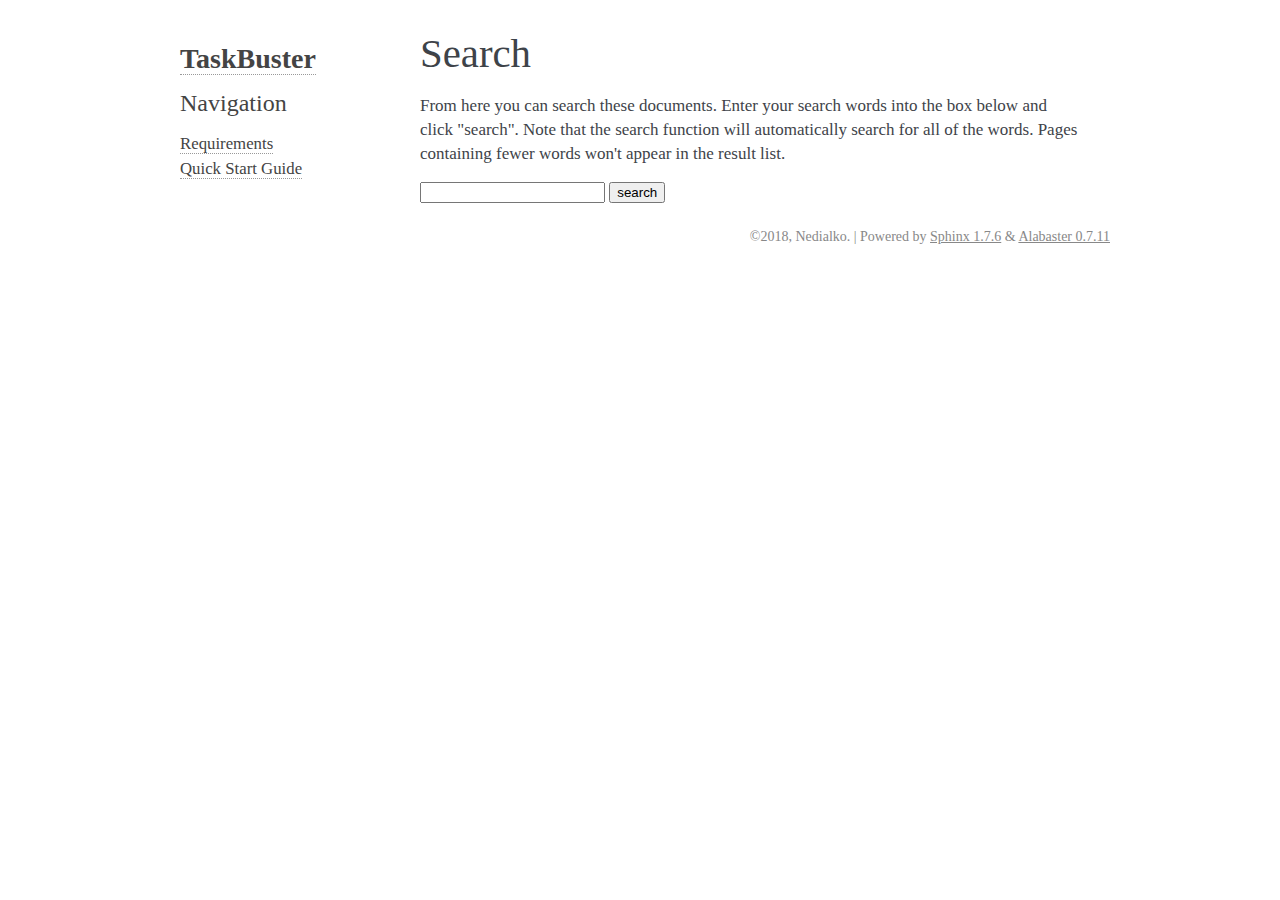
<file: docs/_build/html/search.html>
<!DOCTYPE html PUBLIC "-//W3C//DTD XHTML 1.0 Transitional//EN"
  "http://www.w3.org/TR/xhtml1/DTD/xhtml1-transitional.dtd">

<html xmlns="http://www.w3.org/1999/xhtml">
  <head>
    <meta http-equiv="X-UA-Compatible" content="IE=Edge" />
    <meta http-equiv="Content-Type" content="text/html; charset=utf-8" />
    <title>Search &#8212; TaskBuster 0.1.0 documentation</title>
    <link rel="stylesheet" href="_static/alabaster.css" type="text/css" />
    <link rel="stylesheet" href="_static/pygments.css" type="text/css" />
    <script type="text/javascript" id="documentation_options" data-url_root="./" src="_static/documentation_options.js"></script>
    <script type="text/javascript" src="_static/jquery.js"></script>
    <script type="text/javascript" src="_static/underscore.js"></script>
    <script type="text/javascript" src="_static/doctools.js"></script>
    <script type="text/javascript" src="_static/searchtools.js"></script>
    <link rel="index" title="Index" href="genindex.html" />
    <link rel="search" title="Search" href="#" />
  <script type="text/javascript">
    jQuery(function() { Search.loadIndex("searchindex.js"); });
  </script>
  
  <script type="text/javascript" id="searchindexloader"></script>
  
   
  <link rel="stylesheet" href="_static/custom.css" type="text/css" />
  
  
  <meta name="viewport" content="width=device-width, initial-scale=0.9, maximum-scale=0.9" />


  </head><body>
  

    <div class="document">
      <div class="documentwrapper">
        <div class="bodywrapper">
          

          <div class="body" role="main">
            
  <h1 id="search-documentation">Search</h1>
  <div id="fallback" class="admonition warning">
  <script type="text/javascript">$('#fallback').hide();</script>
  <p>
    Please activate JavaScript to enable the search
    functionality.
  </p>
  </div>
  <p>
    From here you can search these documents. Enter your search
    words into the box below and click "search". Note that the search
    function will automatically search for all of the words. Pages
    containing fewer words won't appear in the result list.
  </p>
  <form action="" method="get">
    <input type="text" name="q" value="" />
    <input type="submit" value="search" />
    <span id="search-progress" style="padding-left: 10px"></span>
  </form>
  
  <div id="search-results">
  
  </div>

          </div>
          
        </div>
      </div>
      <div class="sphinxsidebar" role="navigation" aria-label="main navigation">
        <div class="sphinxsidebarwrapper">
<h1 class="logo"><a href="index.html">TaskBuster</a></h1>








<h3>Navigation</h3>
<ul>
<li class="toctree-l1"><a class="reference internal" href="requirements.html">Requirements</a></li>
<li class="toctree-l1"><a class="reference internal" href="quick_start.html">Quick Start Guide</a></li>
</ul>

<div class="relations">
<h3>Related Topics</h3>
<ul>
  <li><a href="index.html">Documentation overview</a><ul>
  </ul></li>
</ul>
</div>
        </div>
      </div>
      <div class="clearer"></div>
    </div>
    <div class="footer">
      &copy;2018, Nedialko.
      
      |
      Powered by <a href="http://sphinx-doc.org/">Sphinx 1.7.6</a>
      &amp; <a href="https://github.com/bitprophet/alabaster">Alabaster 0.7.11</a>
      
    </div>

    

    
  </body>
</html>
</file>
<file: docs/_build/html/_static/alabaster.css>
@import url("basic.css");

/* -- page layout ----------------------------------------------------------- */

body {
    font-family: Georgia, serif;
    font-size: 17px;
    background-color: #fff;
    color: #000;
    margin: 0;
    padding: 0;
}


div.document {
    width: 940px;
    margin: 30px auto 0 auto;
}

div.documentwrapper {
    float: left;
    width: 100%;
}

div.bodywrapper {
    margin: 0 0 0 220px;
}

div.sphinxsidebar {
    width: 220px;
    font-size: 14px;
    line-height: 1.5;
}

hr {
    border: 1px solid #B1B4B6;
}

div.body {
    background-color: #fff;
    color: #3E4349;
    padding: 0 30px 0 30px;
}

div.body > .section {
    text-align: left;
}

div.footer {
    width: 940px;
    margin: 20px auto 30px auto;
    font-size: 14px;
    color: #888;
    text-align: right;
}

div.footer a {
    color: #888;
}

p.caption {
    font-family: inherit;
    font-size: inherit;
}


div.relations {
    display: none;
}


div.sphinxsidebar a {
    color: #444;
    text-decoration: none;
    border-bottom: 1px dotted #999;
}

div.sphinxsidebar a:hover {
    border-bottom: 1px solid #999;
}

div.sphinxsidebarwrapper {
    padding: 18px 10px;
}

div.sphinxsidebarwrapper p.logo {
    padding: 0;
    margin: -10px 0 0 0px;
    text-align: center;
}

div.sphinxsidebarwrapper h1.logo {
    margin-top: -10px;
    text-align: center;
    margin-bottom: 5px;
    text-align: left;
}

div.sphinxsidebarwrapper h1.logo-name {
    margin-top: 0px;
}

div.sphinxsidebarwrapper p.blurb {
    margin-top: 0;
    font-style: normal;
}

div.sphinxsidebar h3,
div.sphinxsidebar h4 {
    font-family: Georgia, serif;
    color: #444;
    font-size: 24px;
    font-weight: normal;
    margin: 0 0 5px 0;
    padding: 0;
}

div.sphinxsidebar h4 {
    font-size: 20px;
}

div.sphinxsidebar h3 a {
    color: #444;
}

div.sphinxsidebar p.logo a,
div.sphinxsidebar h3 a,
div.sphinxsidebar p.logo a:hover,
div.sphinxsidebar h3 a:hover {
    border: none;
}

div.sphinxsidebar p {
    color: #555;
    margin: 10px 0;
}

div.sphinxsidebar ul {
    margin: 10px 0;
    padding: 0;
    color: #000;
}

div.sphinxsidebar ul li.toctree-l1 > a {
    font-size: 120%;
}

div.sphinxsidebar ul li.toctree-l2 > a {
    font-size: 110%;
}

div.sphinxsidebar input {
    border: 1px solid #CCC;
    font-family: Georgia, serif;
    font-size: 1em;
}

div.sphinxsidebar hr {
    border: none;
    height: 1px;
    color: #AAA;
    background: #AAA;

    text-align: left;
    margin-left: 0;
    width: 50%;
}

/* -- body styles ----------------------------------------------------------- */

a {
    color: #004B6B;
    text-decoration: underline;
}

a:hover {
    color: #6D4100;
    text-decoration: underline;
}

div.body h1,
div.body h2,
div.body h3,
div.body h4,
div.body h5,
div.body h6 {
    font-family: Georgia, serif;
    font-weight: normal;
    margin: 30px 0px 10px 0px;
    padding: 0;
}

div.body h1 { margin-top: 0; padding-top: 0; font-size: 240%; }
div.body h2 { font-size: 180%; }
div.body h3 { font-size: 150%; }
div.body h4 { font-size: 130%; }
div.body h5 { font-size: 100%; }
div.body h6 { font-size: 100%; }

a.headerlink {
    color: #DDD;
    padding: 0 4px;
    text-decoration: none;
}

a.headerlink:hover {
    color: #444;
    background: #EAEAEA;
}

div.body p, div.body dd, div.body li {
    line-height: 1.4em;
}

div.admonition {
    margin: 20px 0px;
    padding: 10px 30px;
    background-color: #EEE;
    border: 1px solid #CCC;
}

div.admonition tt.xref, div.admonition code.xref, div.admonition a tt {
    background-color: #FBFBFB;
    border-bottom: 1px solid #fafafa;
}

div.admonition p.admonition-title {
    font-family: Georgia, serif;
    font-weight: normal;
    font-size: 24px;
    margin: 0 0 10px 0;
    padding: 0;
    line-height: 1;
}

div.admonition p.last {
    margin-bottom: 0;
}

div.highlight {
    background-color: #fff;
}

dt:target, .highlight {
    background: #FAF3E8;
}

div.warning {
    background-color: #FCC;
    border: 1px solid #FAA;
}

div.danger {
    background-color: #FCC;
    border: 1px solid #FAA;
    -moz-box-shadow: 2px 2px 4px #D52C2C;
    -webkit-box-shadow: 2px 2px 4px #D52C2C;
    box-shadow: 2px 2px 4px #D52C2C;
}

div.error {
    background-color: #FCC;
    border: 1px solid #FAA;
    -moz-box-shadow: 2px 2px 4px #D52C2C;
    -webkit-box-shadow: 2px 2px 4px #D52C2C;
    box-shadow: 2px 2px 4px #D52C2C;
}

div.caution {
    background-color: #FCC;
    border: 1px solid #FAA;
}

div.attention {
    background-color: #FCC;
    border: 1px solid #FAA;
}

div.important {
    background-color: #EEE;
    border: 1px solid #CCC;
}

div.note {
    background-color: #EEE;
    border: 1px solid #CCC;
}

div.tip {
    background-color: #EEE;
    border: 1px solid #CCC;
}

div.hint {
    background-color: #EEE;
    border: 1px solid #CCC;
}

div.seealso {
    background-color: #EEE;
    border: 1px solid #CCC;
}

div.topic {
    background-color: #EEE;
}

p.admonition-title {
    display: inline;
}

p.admonition-title:after {
    content: ":";
}

pre, tt, code {
    font-family: 'Consolas', 'Menlo', 'Deja Vu Sans Mono', 'Bitstream Vera Sans Mono', monospace;
    font-size: 0.9em;
}

.hll {
    background-color: #FFC;
    margin: 0 -12px;
    padding: 0 12px;
    display: block;
}

img.screenshot {
}

tt.descname, tt.descclassname, code.descname, code.descclassname {
    font-size: 0.95em;
}

tt.descname, code.descname {
    padding-right: 0.08em;
}

img.screenshot {
    -moz-box-shadow: 2px 2px 4px #EEE;
    -webkit-box-shadow: 2px 2px 4px #EEE;
    box-shadow: 2px 2px 4px #EEE;
}

table.docutils {
    border: 1px solid #888;
    -moz-box-shadow: 2px 2px 4px #EEE;
    -webkit-box-shadow: 2px 2px 4px #EEE;
    box-shadow: 2px 2px 4px #EEE;
}

table.docutils td, table.docutils th {
    border: 1px solid #888;
    padding: 0.25em 0.7em;
}

table.field-list, table.footnote {
    border: none;
    -moz-box-shadow: none;
    -webkit-box-shadow: none;
    box-shadow: none;
}

table.footnote {
    margin: 15px 0;
    width: 100%;
    border: 1px solid #EEE;
    background: #FDFDFD;
    font-size: 0.9em;
}

table.footnote + table.footnote {
    margin-top: -15px;
    border-top: none;
}

table.field-list th {
    padding: 0 0.8em 0 0;
}

table.field-list td {
    padding: 0;
}

table.field-list p {
    margin-bottom: 0.8em;
}

/* Cloned from
 * https://github.com/sphinx-doc/sphinx/commit/ef60dbfce09286b20b7385333d63a60321784e68
 */
.field-name {
    -moz-hyphens: manual;
    -ms-hyphens: manual;
    -webkit-hyphens: manual;
    hyphens: manual;
}

table.footnote td.label {
    width: .1px;
    padding: 0.3em 0 0.3em 0.5em;
}

table.footnote td {
    padding: 0.3em 0.5em;
}

dl {
    margin: 0;
    padding: 0;
}

dl dd {
    margin-left: 30px;
}

blockquote {
    margin: 0 0 0 30px;
    padding: 0;
}

ul, ol {
    /* Matches the 30px from the narrow-screen "li > ul" selector below */
    margin: 10px 0 10px 30px;
    padding: 0;
}

pre {
    background: #EEE;
    padding: 7px 30px;
    margin: 15px 0px;
    line-height: 1.3em;
}

div.viewcode-block:target {
    background: #ffd;
}

dl pre, blockquote pre, li pre {
    margin-left: 0;
    padding-left: 30px;
}

tt, code {
    background-color: #ecf0f3;
    color: #222;
    /* padding: 1px 2px; */
}

tt.xref, code.xref, a tt {
    background-color: #FBFBFB;
    border-bottom: 1px solid #fff;
}

a.reference {
    text-decoration: none;
    border-bottom: 1px dotted #004B6B;
}

/* Don't put an underline on images */
a.image-reference, a.image-reference:hover {
    border-bottom: none;
}

a.reference:hover {
    border-bottom: 1px solid #6D4100;
}

a.footnote-reference {
    text-decoration: none;
    font-size: 0.7em;
    vertical-align: top;
    border-bottom: 1px dotted #004B6B;
}

a.footnote-reference:hover {
    border-bottom: 1px solid #6D4100;
}

a:hover tt, a:hover code {
    background: #EEE;
}


@media screen and (max-width: 870px) {

    div.sphinxsidebar {
    	display: none;
    }

    div.document {
       width: 100%;

    }

    div.documentwrapper {
    	margin-left: 0;
    	margin-top: 0;
    	margin-right: 0;
    	margin-bottom: 0;
    }

    div.bodywrapper {
    	margin-top: 0;
    	margin-right: 0;
    	margin-bottom: 0;
    	margin-left: 0;
    }

    ul {
    	margin-left: 0;
    }

	li > ul {
        /* Matches the 30px from the "ul, ol" selector above */
		margin-left: 30px;
	}

    .document {
    	width: auto;
    }

    .footer {
    	width: auto;
    }

    .bodywrapper {
    	margin: 0;
    }

    .footer {
    	width: auto;
    }

    .github {
        display: none;
    }



}



@media screen and (max-width: 875px) {

    body {
        margin: 0;
        padding: 20px 30px;
    }

    div.documentwrapper {
        float: none;
        background: #fff;
    }

    div.sphinxsidebar {
        display: block;
        float: none;
        width: 102.5%;
        margin: 50px -30px -20px -30px;
        padding: 10px 20px;
        background: #333;
        color: #FFF;
    }

    div.sphinxsidebar h3, div.sphinxsidebar h4, div.sphinxsidebar p,
    div.sphinxsidebar h3 a {
        color: #fff;
    }

    div.sphinxsidebar a {
        color: #AAA;
    }

    div.sphinxsidebar p.logo {
        display: none;
    }

    div.document {
        width: 100%;
        margin: 0;
    }

    div.footer {
        display: none;
    }

    div.bodywrapper {
        margin: 0;
    }

    div.body {
        min-height: 0;
        padding: 0;
    }

    .rtd_doc_footer {
        display: none;
    }

    .document {
        width: auto;
    }

    .footer {
        width: auto;
    }

    .footer {
        width: auto;
    }

    .github {
        display: none;
    }
}


/* misc. */

.revsys-inline {
    display: none!important;
}

/* Make nested-list/multi-paragraph items look better in Releases changelog
 * pages. Without this, docutils' magical list fuckery causes inconsistent
 * formatting between different release sub-lists.
 */
div#changelog > div.section > ul > li > p:only-child {
    margin-bottom: 0;
}

/* Hide fugly table cell borders in ..bibliography:: directive output */
table.docutils.citation, table.docutils.citation td, table.docutils.citation th {
  border: none;
  /* Below needed in some edge cases; if not applied, bottom shadows appear */
  -moz-box-shadow: none;
  -webkit-box-shadow: none;
  box-shadow: none;
}


/* relbar */

.related {
    line-height: 30px;
    width: 100%;
    font-size: 0.9rem;
}

.related.top {
    border-bottom: 1px solid #EEE;
    margin-bottom: 20px;
}

.related.bottom {
    border-top: 1px solid #EEE;
}

.related ul {
    padding: 0;
    margin: 0;
    list-style: none;
}

.related li {
    display: inline;
}

nav#rellinks {
    float: right;
}

nav#rellinks li+li:before {
    content: "|";
}

nav#breadcrumbs li+li:before {
    content: "\00BB";
}

/* Hide certain items when printing */
@media print {
    div.related {
        display: none;
    }
}
</file>
<file: docs/_build/html/_static/pygments.css>
.highlight .hll { background-color: #ffffcc }
.highlight  { background: #eeffcc; }
.highlight .c { color: #408090; font-style: italic } /* Comment */
.highlight .err { border: 1px solid #FF0000 } /* Error */
.highlight .k { color: #007020; font-weight: bold } /* Keyword */
.highlight .o { color: #666666 } /* Operator */
.highlight .ch { color: #408090; font-style: italic } /* Comment.Hashbang */
.highlight .cm { color: #408090; font-style: italic } /* Comment.Multiline */
.highlight .cp { color: #007020 } /* Comment.Preproc */
.highlight .cpf { color: #408090; font-style: italic } /* Comment.PreprocFile */
.highlight .c1 { color: #408090; font-style: italic } /* Comment.Single */
.highlight .cs { color: #408090; background-color: #fff0f0 } /* Comment.Special */
.highlight .gd { color: #A00000 } /* Generic.Deleted */
.highlight .ge { font-style: italic } /* Generic.Emph */
.highlight .gr { color: #FF0000 } /* Generic.Error */
.highlight .gh { color: #000080; font-weight: bold } /* Generic.Heading */
.highlight .gi { color: #00A000 } /* Generic.Inserted */
.highlight .go { color: #333333 } /* Generic.Output */
.highlight .gp { color: #c65d09; font-weight: bold } /* Generic.Prompt */
.highlight .gs { font-weight: bold } /* Generic.Strong */
.highlight .gu { color: #800080; font-weight: bold } /* Generic.Subheading */
.highlight .gt { color: #0044DD } /* Generic.Traceback */
.highlight .kc { color: #007020; font-weight: bold } /* Keyword.Constant */
.highlight .kd { color: #007020; font-weight: bold } /* Keyword.Declaration */
.highlight .kn { color: #007020; font-weight: bold } /* Keyword.Namespace */
.highlight .kp { color: #007020 } /* Keyword.Pseudo */
.highlight .kr { color: #007020; font-weight: bold } /* Keyword.Reserved */
.highlight .kt { color: #902000 } /* Keyword.Type */
.highlight .m { color: #208050 } /* Literal.Number */
.highlight .s { color: #4070a0 } /* Literal.String */
.highlight .na { color: #4070a0 } /* Name.Attribute */
.highlight .nb { color: #007020 } /* Name.Builtin */
.highlight .nc { color: #0e84b5; font-weight: bold } /* Name.Class */
.highlight .no { color: #60add5 } /* Name.Constant */
.highlight .nd { color: #555555; font-weight: bold } /* Name.Decorator */
.highlight .ni { color: #d55537; font-weight: bold } /* Name.Entity */
.highlight .ne { color: #007020 } /* Name.Exception */
.highlight .nf { color: #06287e } /* Name.Function */
.highlight .nl { color: #002070; font-weight: bold } /* Name.Label */
.highlight .nn { color: #0e84b5; font-weight: bold } /* Name.Namespace */
.highlight .nt { color: #062873; font-weight: bold } /* Name.Tag */
.highlight .nv { color: #bb60d5 } /* Name.Variable */
.highlight .ow { color: #007020; font-weight: bold } /* Operator.Word */
.highlight .w { color: #bbbbbb } /* Text.Whitespace */
.highlight .mb { color: #208050 } /* Literal.Number.Bin */
.highlight .mf { color: #208050 } /* Literal.Number.Float */
.highlight .mh { color: #208050 } /* Literal.Number.Hex */
.highlight .mi { color: #208050 } /* Literal.Number.Integer */
.highlight .mo { color: #208050 } /* Literal.Number.Oct */
.highlight .sa { color: #4070a0 } /* Literal.String.Affix */
.highlight .sb { color: #4070a0 } /* Literal.String.Backtick */
.highlight .sc { color: #4070a0 } /* Literal.String.Char */
.highlight .dl { color: #4070a0 } /* Literal.String.Delimiter */
.highlight .sd { color: #4070a0; font-style: italic } /* Literal.String.Doc */
.highlight .s2 { color: #4070a0 } /* Literal.String.Double */
.highlight .se { color: #4070a0; font-weight: bold } /* Literal.String.Escape */
.highlight .sh { color: #4070a0 } /* Literal.String.Heredoc */
.highlight .si { color: #70a0d0; font-style: italic } /* Literal.String.Interpol */
.highlight .sx { color: #c65d09 } /* Literal.String.Other */
.highlight .sr { color: #235388 } /* Literal.String.Regex */
.highlight .s1 { color: #4070a0 } /* Literal.String.Single */
.highlight .ss { color: #517918 } /* Literal.String.Symbol */
.highlight .bp { color: #007020 } /* Name.Builtin.Pseudo */
.highlight .fm { color: #06287e } /* Name.Function.Magic */
.highlight .vc { color: #bb60d5 } /* Name.Variable.Class */
.highlight .vg { color: #bb60d5 } /* Name.Variable.Global */
.highlight .vi { color: #bb60d5 } /* Name.Variable.Instance */
.highlight .vm { color: #bb60d5 } /* Name.Variable.Magic */
.highlight .il { color: #208050 } /* Literal.Number.Integer.Long */
</file>
<file: docs/_build/html/_static/custom.css>
/* This file intentionally left blank. */
</file>
